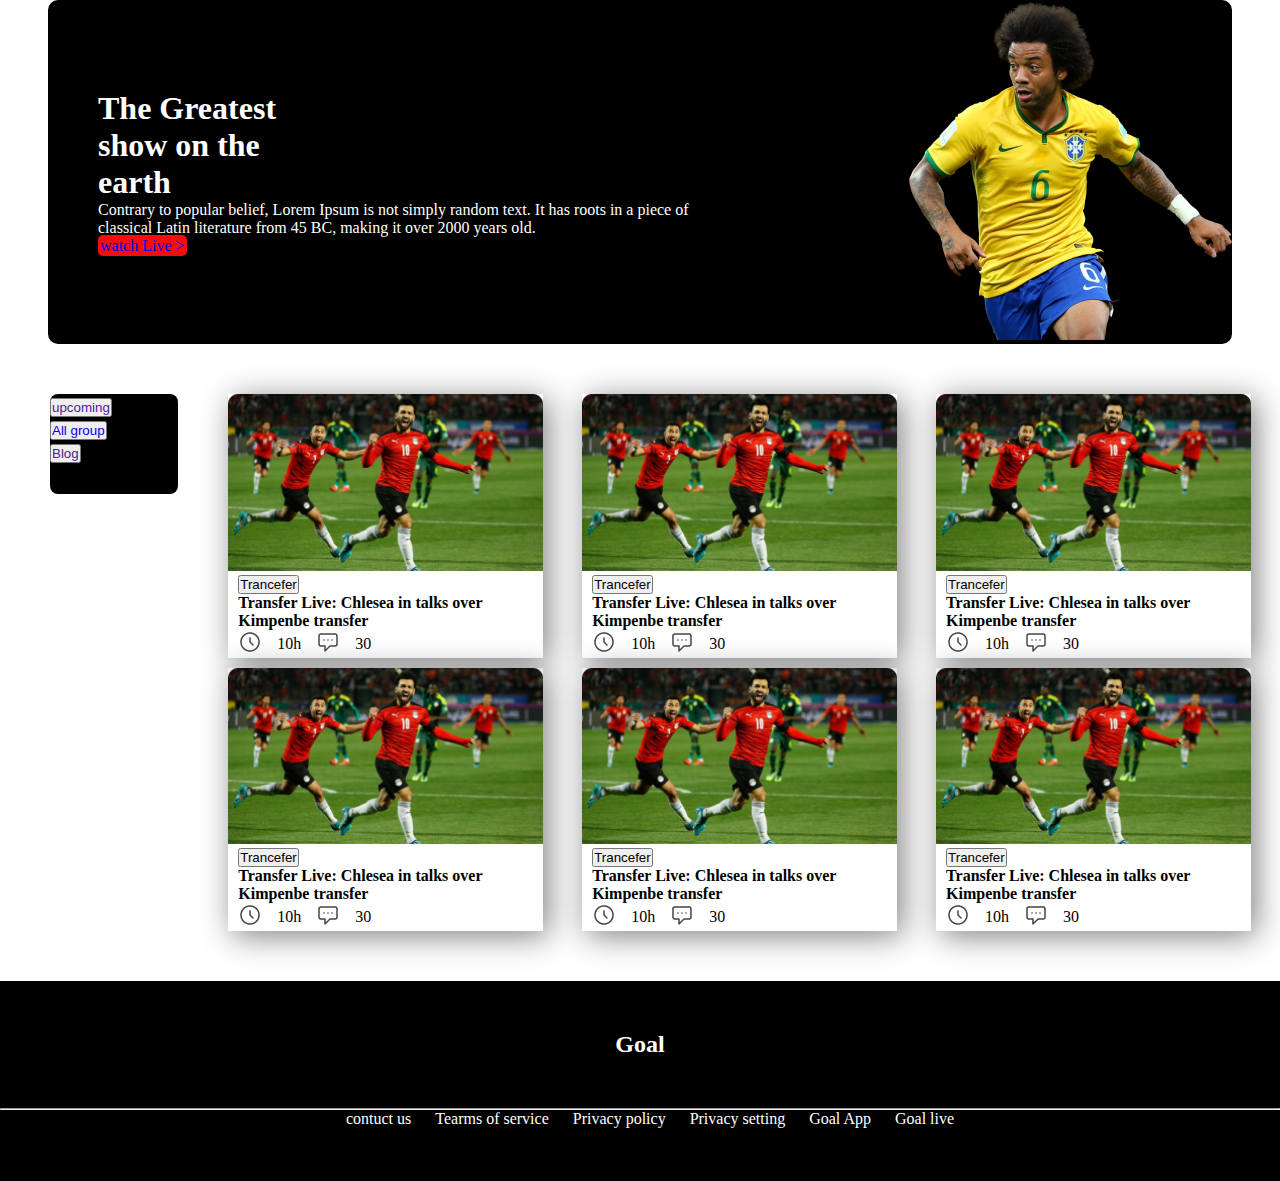
<file: index.html>
<!DOCTYPE html>
<html lang="en">

<head>
    <meta charset="UTF-8">
    <meta http-equiv="X-UA-Compatible" content="IE=edge">
    <meta name="viewport" content="width=device-width, initial-scale=1.0">
    <title>world-cup</title>
    <link rel="stylesheet" href="style.css">
</head>

<body>
    <header>
        <div class="container">
            <div class="header-title">
                <h1>The Greatest <br> show on the <br> earth</h1>
                <p>
                    Contrary to popular belief, Lorem Ipsum is not simply
                    random text. It has roots in a piece of classical Latin literature from 45 BC, making it over
                    2000
                    years old.
                </p>
                <a class="link" href="#">watch Live ></a>

            </div>
            <div class="image">
                <img src="./assets/Banner Image.png" alt="">

            </div>
        </div>
    </header>
    <!-------------header end ----------->
    <!-------------main start ----------->
    <main>
        <section>
            <div class="container-two">
                <div class="btn">
                    <button><a href="">upcoming</a></button> <br>
                    <button> <a href="All Group.html">All group</a></button> <br>
                    <button> <a href="">Blog</a></button>
                </div>

                <div class=" player-cards">

                    <div class="card">
                        <div class="card-image">
                            <img src="./assets/Blog Image.png" alt="">
                        </div>
                        <div class="card-text">
                            <button>Trancefer</button>
                            <h4>Transfer Live: Chlesea in talks over Kimpenbe transfer</h4>
                            <div class="time">
                                <span class="icon-distanc">
                                    <img src="./assets/Time Icon.png" alt="">
                                </span>

                                <span> 10h</span>
                                <span>
                                    <img src="./assets/Chat Icon.png" alt="">
                                </span>

                                <span>30</span>
                            </div>
                        </div>
                    </div>

                    <div class="card">
                        <div class="card-image">
                            <img src="./assets/Blog Image.png" alt="">
                        </div>
                        <div class="card-text">
                            <button>Trancefer</button>
                            <h4>Transfer Live: Chlesea in talks over Kimpenbe transfer</h4>
                            <div class="time">
                                <span class="icon-distanc">
                                    <img src="./assets/Time Icon.png" alt="">
                                </span>

                                <span> 10h</span>
                                <span>
                                    <img src="./assets/Chat Icon.png" alt="">
                                </span>

                                <span>30</span>
                            </div>
                        </div>
                    </div>

                    <div class="card">
                        <div class="card-image">
                            <img src="./assets/Blog Image.png" alt="">
                        </div>
                        <div class="card-text">
                            <button>Trancefer</button>
                            <h4>Transfer Live: Chlesea in talks over Kimpenbe transfer</h4>
                            <div class="time">
                                <span class="icon-distanc">
                                    <img src="./assets/Time Icon.png" alt="">
                                </span>

                                <span> 10h</span>
                                <span>
                                    <img src="./assets/Chat Icon.png" alt="">
                                </span>

                                <span>30</span>
                            </div>
                        </div>
                    </div>

                    <div class="card">
                        <div class="card-image">
                            <img src="./assets/Blog Image.png" alt="">
                        </div>
                        <div class="card-text">
                            <button>Trancefer</button>
                            <h4>Transfer Live: Chlesea in talks over Kimpenbe transfer</h4>
                            <div class="time">
                                <span class="icon-distanc">
                                    <img src="./assets/Time Icon.png" alt="">
                                </span>

                                <span> 10h</span>
                                <span>
                                    <img src="./assets/Chat Icon.png" alt="">
                                </span>

                                <span>30</span>
                            </div>
                        </div>
                    </div>

                    <div class="card">
                        <div class="card-image">
                            <img src="./assets/Blog Image.png" alt="">
                        </div>
                        <div class="card-text">
                            <button>Trancefer</button>
                            <h4>Transfer Live: Chlesea in talks over Kimpenbe transfer</h4>
                            <div class="time">
                                <span class="icon-distanc">
                                    <img src="./assets/Time Icon.png" alt="">
                                </span>

                                <span> 10h</span>
                                <span>
                                    <img src="./assets/Chat Icon.png" alt="">
                                </span>

                                <span>30</span>
                            </div>
                        </div>
                    </div>

                    <div class="card">
                        <div class="card-image">
                            <img src="./assets/Blog Image.png" alt="">
                        </div>
                        <div class="card-text">
                            <button>Trancefer</button>
                            <h4>Transfer Live: Chlesea in talks over Kimpenbe transfer</h4>
                            <div class="time">
                                <span class="icon-distanc">
                                    <img src="./assets/Time Icon.png" alt="">
                                </span>

                                <span> 10h</span>
                                <span>
                                    <img src="./assets/Chat Icon.png" alt="">
                                </span>

                                <span>30</span>
                            </div>
                        </div>
                    </div>

                </div>
            </div>
        </section>

    </main>
    <!-- ----------main end---- --------->
    <!-- ----------footer start---- --------->
    <footer>
        <h2 class="footer-text">Goal</h2>
        <hr>
        <div class="footer-link">
            <a href="http://">contuct us</a>
            <a href="http://">Tearms of service</a>
            <a href="http://">Privacy policy</a>
            <a href="http://">Privacy setting</a>
            <a href="http://">Goal App</a>
            <a href="http://">Goal live</a>
        </div>

    </footer>
</body>
</file>
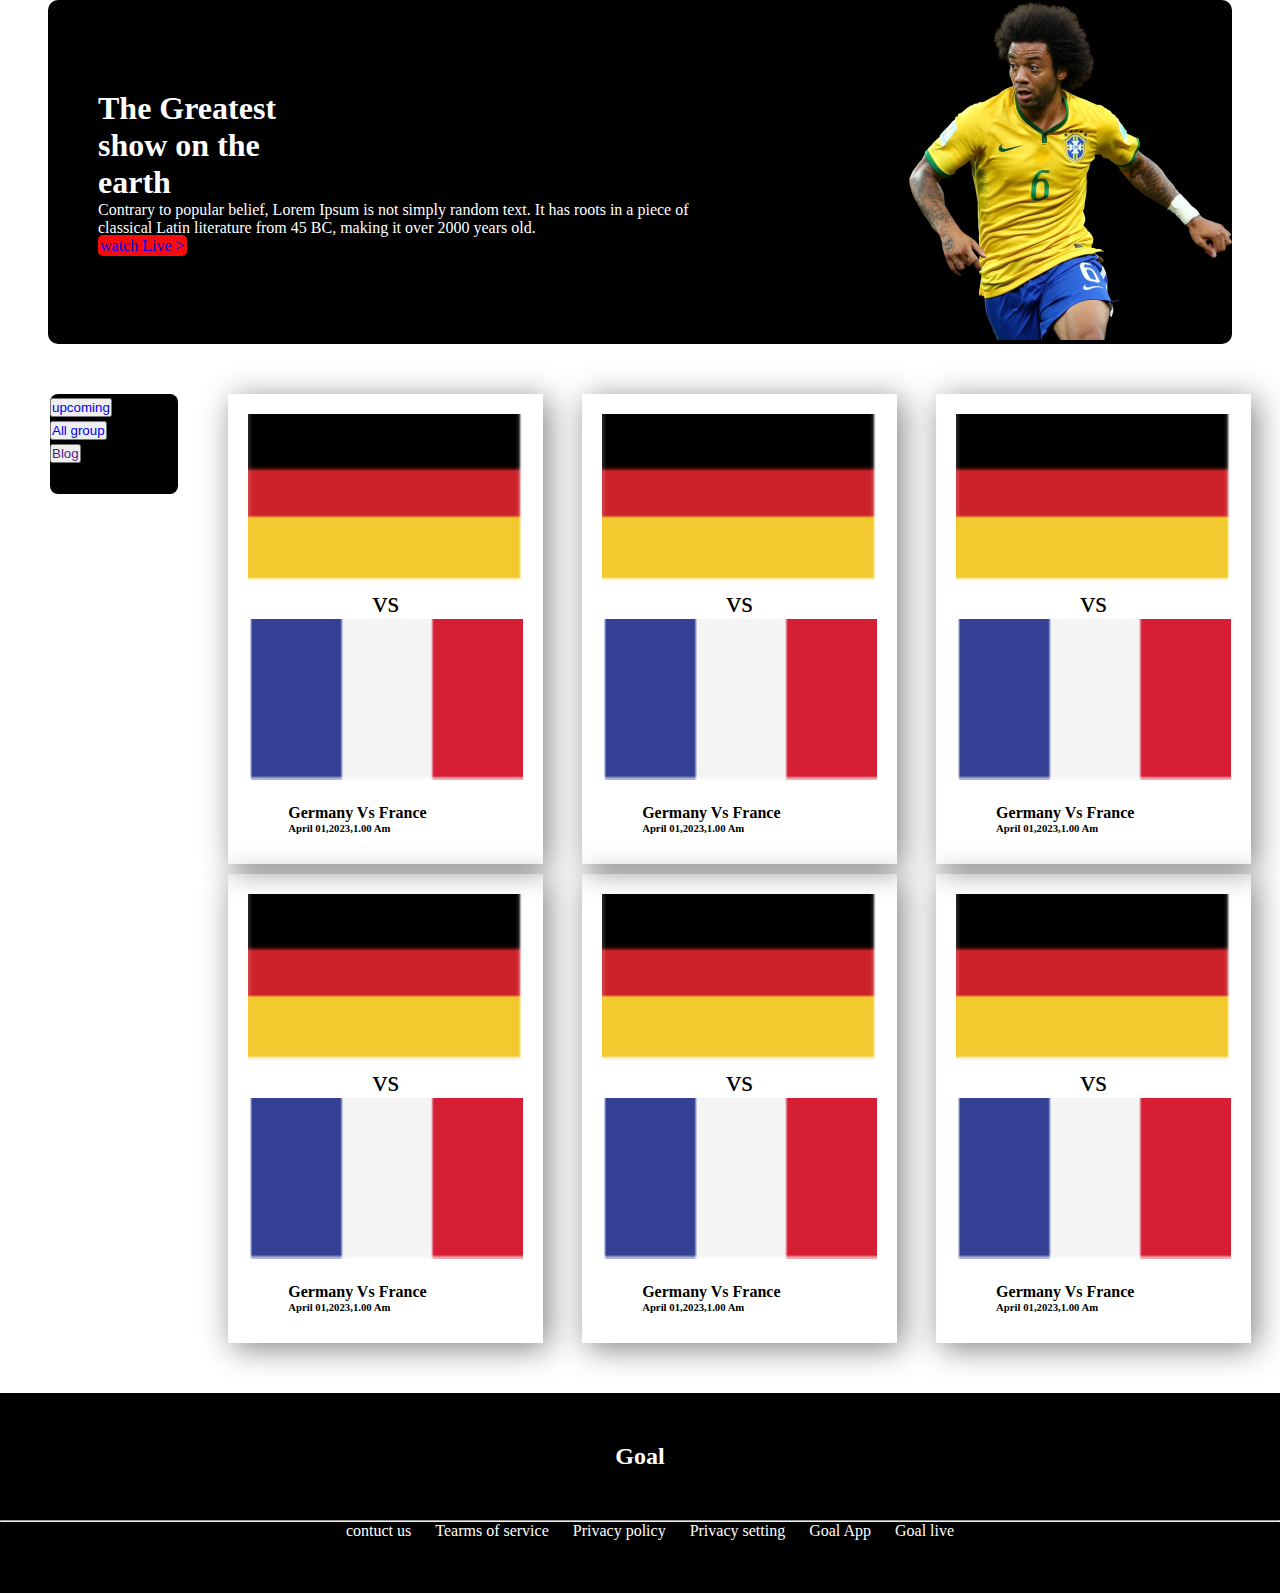
<file: All Group.html>
<!DOCTYPE html>
<html lang="en">

<head>
    <meta charset="UTF-8">
    <meta http-equiv="X-UA-Compatible" content="IE=edge">
    <meta name="viewport" content="width=device-width, initial-scale=1.0">
    <title>Document</title>
    <link rel="stylesheet" href="style.css">
    <Style>
        .big {
            font-size: 30px;
            margin-bottom: 5px;
        }

        .card {
            text-align: center;
        }

        .card-text {
            margin-left: 60px;
            margin-bottom: 30px;

        }
    </Style>
</head>

<body>
    <header>

        <div class="container">
            <div class="header-title">
                <h1>The Greatest <br> show on the <br> earth</h1>
                <p>
                    Contrary to popular belief, Lorem Ipsum is not simply
                    random text. It has roots in a piece of classical Latin literature from 45 BC, making it over
                    2000
                    years old.
                </p>
                <a class="link" href="#">watch Live ></a>

            </div>
            <div class="image">
                <img src="./assets/Banner Image.png" alt="">

            </div>
        </div>

    </header>
    <!-- -------header end -------- -->
    <!-- -------main start -------- -->

    <main>
        <section>
            <div class="container-two">
                <div class="btn">
                    <button><a href="index.html">upcoming</a></button> <br>
                    <button> <a href="All Group.html">All group</a></button> <br>
                    <button> <a href="">Blog</a></button>
                </div>

                <div class=" player-cards">

                    <div class="card">
                        <div style="padding:20px ;" class="card-image">
                            <img src="./assets/germany Flag.png" alt="">
                            <span class="big">vs</span>
                            <img src="./assets/Flag.png" alt="">
                        </div>
                        <div style="margin-left:60px ;" class="card-text">
                            <h4>Germany Vs France</h4>
                            <h6>April 01,2023,1.00 Am</h6>

                        </div>
                    </div>
                    <div class="card">
                        <div style="padding:20px ;" class="card-image">
                            <img src="./assets/germany Flag.png" alt="">
                            <span class="big">vs</span>
                            <img src="./assets/Flag.png" alt="">
                        </div>
                        <div style="margin-left:60px ;" class="card-text">
                            <h4>Germany Vs France</h4>
                            <h6>April 01,2023,1.00 Am</h6>

                        </div>
                    </div>
                    <div class="card">
                        <div style="padding:20px ;" class="card-image">
                            <img src="./assets/germany Flag.png" alt="">
                            <span class="big">vs</span>
                            <img src="./assets/Flag.png" alt="">
                        </div>
                        <div class="card-text">
                            <h4>Germany Vs France</h4>
                            <h6>April 01,2023,1.00 Am</h6>

                        </div>
                    </div>
                    <div class="card">
                        <div style="padding:20px ;" class="card-image">
                            <img src="./assets/germany Flag.png" alt="">
                            <span class="big">vs</span>
                            <img src="./assets/Flag.png" alt="">
                        </div>
                        <div style="margin-left:60px ;" class="card-text">
                            <h4>Germany Vs France</h4>
                            <h6>April 01,2023,1.00 Am</h6>

                        </div>
                    </div>
                    <div class="card">
                        <div style="padding:20px ;" class="card-image">
                            <img src="./assets/germany Flag.png" alt="">
                            <span class="big">vs</span>
                            <img src="./assets/Flag.png" alt="">
                        </div>
                        <div style="margin-left:60px ;" class="card-text">
                            <h4>Germany Vs France</h4>
                            <h6>April 01,2023,1.00 Am</h6>

                        </div>
                    </div>
                    <div class="card">
                        <div style="padding:20px ;" class="card-image">
                            <img src="./assets/germany Flag.png" alt="">
                            <span class="big">vs</span>
                            <img src="./assets/Flag.png" alt="">
                        </div>
                        <div style="margin-left:60px ;" class="card-text">
                            <h4>Germany Vs France</h4>
                            <h6>April 01,2023,1.00 Am</h6>

                        </div>
                    </div>



                </div>
            </div>
        </section>

    </main>
    <!-- -------main end-------- -->
    <!-- -------footer start -------- -->
    <footer>
        <h2 class="footer-text">Goal</h2>
        <hr>
        <div class="footer-link">
            <a href="http://">contuct us</a>
            <a href="http://">Tearms of service</a>
            <a href="http://">Privacy policy</a>
            <a href="http://">Privacy setting</a>
            <a href="http://">Goal App</a>
            <a href="http://">Goal live</a>
        </div>

    </footer>

</body>

</html>
</file>
<file: style.css>
* {
      box-sizing: border-box;
      margin: 0;
      padding: 0;
  }


  /* -----------header style start --------- */

  .container {
      display: flex;
      justify-content: space-between;
      align-items: center;
      background-color: black;
      margin-left: 3em;
      margin-right: 3em;
      border-radius: 10px;
  }

  .header-title {
      color: white;
      width: 50%;
      margin-left: 50px;
  }

  .link {
      text-decoration: none;
      background-color: rgb(245, 12, 12);
      padding: 2px;
      border-radius: 5px;
  }

  /* ------------header style end ---------- */
  /* ------------main style start---------- */

  .container-two {
      display: flex;
      justify-content: space-between;
      gap: 50px;
      margin-top: 50px;
      margin-left: 50px;
  }


  .card img {
      width: 100%;
  }

  .player-cards {
      display: grid;
      grid-template-columns: repeat(3, 1fr);
      gap: 10px;
      width: 100%;
  }


  .card {
      width: 315px;
      text-align: center;
      box-shadow: 5px 5px 30px gray;
  }

  .btn {
      color: white;
      background-color: black;
      height: 100px;
      width: 150px;
      border-radius: 8px;
      font-size: 20px;

  }

  .btn a {
      text-decoration: none;
  }

  .card-text {
      text-align: left;
      margin-left: 10px;
  }

  .time {
      display: flex;
      gap: 15px;
      align-items: center;
      margin-right: 20px;
      margin-right: 10px;
  }

  /*------------ main style end ------------ */
  /*------------ footer style start ------------ */
  footer {
      background-color: black;
      width: 100%;
      height: 200px;
      margin-top: 50px;

  }

  .footer-text {
      color: white;
      text-align: center;
      padding: 50px;

  }

  .size {
      font-size: 20px;
  }

  .footer-link {
      text-align: center;
      gap: 20px;
      margin-left: 20px;

  }

  .footer-link a {
      padding: 10px;
      text-decoration: none;
      color: white;
  }

  /*------------ footer style end ------------ */
</file>
